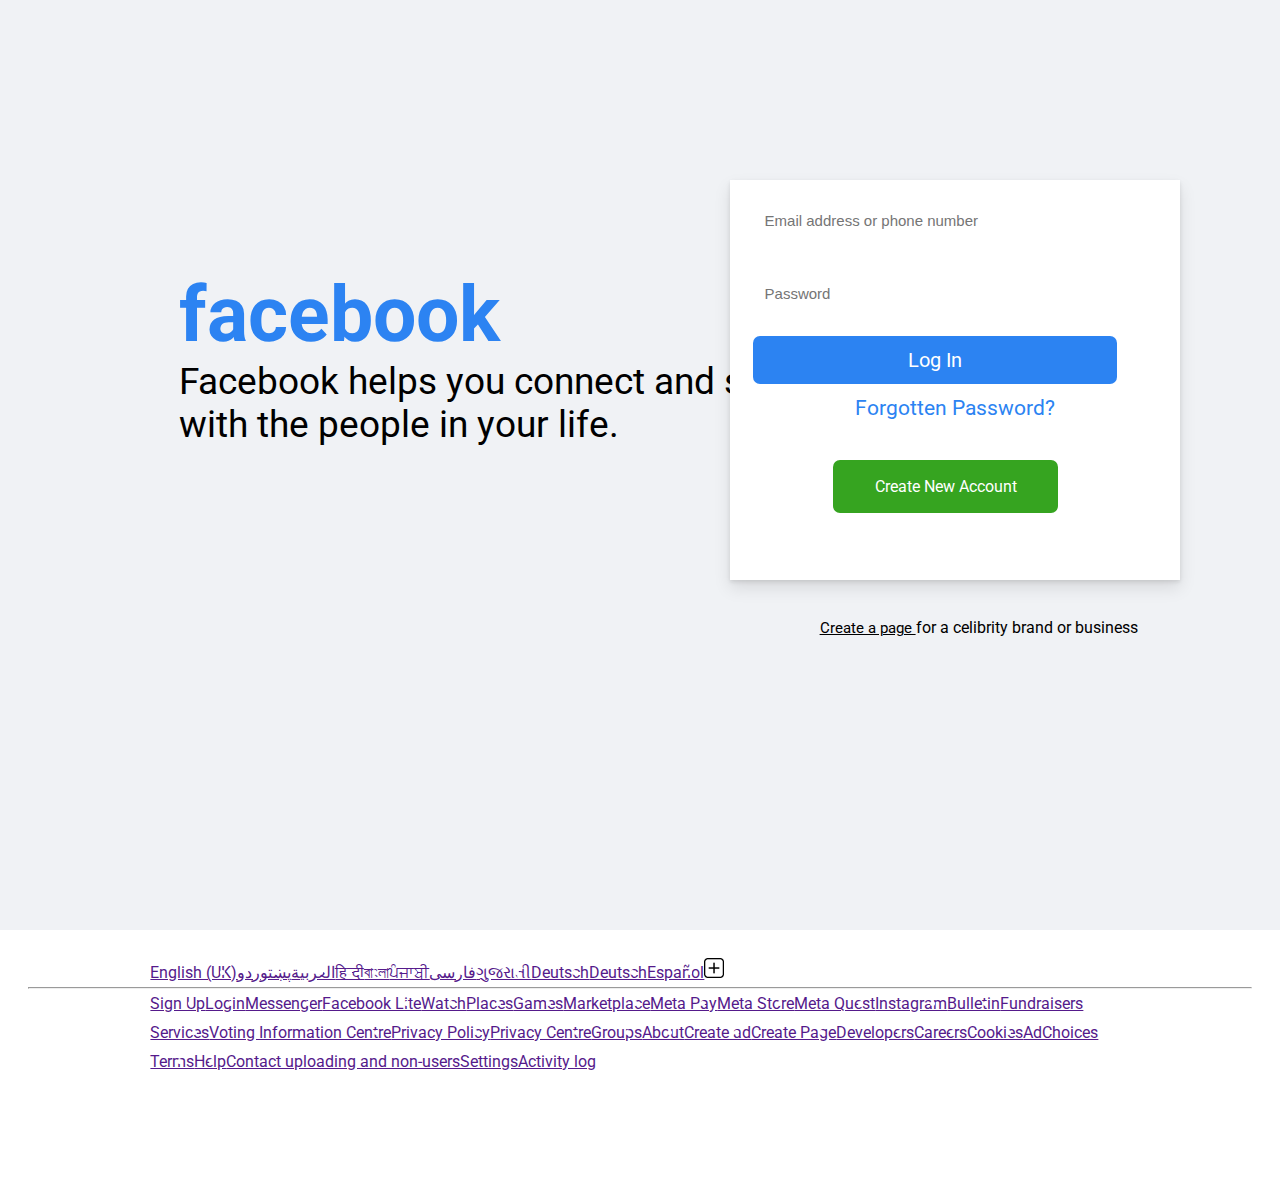
<file: portfolio/img/fb/index.html>
<!DOCTYPE html>
<html lang="en">

<head>
    <meta charset="UTF-8">
    <meta http-equiv="X-UA-Compatible" content="IE=edge">
    <meta name="viewport" content="width=device-width, initial-scale=1.0">
    <title>Facebook Login Form</title>
    <link rel="stylesheet" href="./assets/css/style.css">
</head>

<body>
    <div class="container">
        <h1>facebook</h1>
        <p>Facebook helps you connect and share<br> with the people in your life.</p>
    </div>

    <header>
        <div class="box">
            <input type="email" name="email" id="email" placeholder="Email address or phone number"><br>
            <input type="password" name="password" id="password" placeholder="Password">
        </div>

        <div class="link">
            <a href="#">Log In</a>
        </div>

        <div class="link1">
            <a href="#">Forgotten Password?</a>
        </div>

        <div class="link2">
            <a href="#">Create New Account</a>
        </div>
        <div class="link4">
          <a href="#">Create a page </a><span>for a celibrity brand or business</span> 
      </div>
        

      
    </header>

    <footer>
        <div class="footer-content1">
        <li><a href=""> English (UK) </li></a>
        <li><a href=""> ردو
      </li></a>
        <li><a href=""> پښتو
      </li></a>
        <li><a href=""> العربية
      </li></a>
        <li><a href=""> हिन्दी
      </li></a>
        <li><a href=""> বাংলা
      </li></a>
        <li><a href=""> ਪੰਜਾਬੀ
      </li></a>
        <li><a href=""> فارسی
      </li></a>
        <li><a href=""> ગુજરાતી
      </li></a>
        <li><a href=""> Deutsch
      </li></a>
      <li><a href=""> Deutsch
      </li></a>
      <li><a href="">Español
      </a></li>
      <li><a href=""> <img src="./img/plus.png" alt="" width="20px"></li></a>
      
      
     
    </div>
    <hr class="hr-1">
   

    <div class="footer-content2">
        <li><a href=""> Sign Up </li></a>
        <li><a href=""> Login
      </li></a>
        <li><a href="">Messenger
      </li></a>
        <li><a href="">Facebook Lite
      </li></a>
        <li><a href="">Watch
      </li></a>
        <li><a href=""> Places
      </li></a>
        <li><a href="">Games
      </li></a>
        <li><a href=""> Marketplace
      </li></a>
        <li><a href=""> Meta Pay
      </li></a>
        <li><a href=""> Meta Store
      </li></a>
      <li><a href=""> Meta Quest
      </li></a>
      <li><a href="">Instagram
      </a></li>
      <li><a href="">Bulletin </a></li>
      <li><a href="">Fundraisers </a></li>
     
    </div>
   
     
    </div>

   <div class="footer-content2">
      <li><a href=""> Services </li></a>
      <li><a href=""> Voting Information Centre
    </li></a>
      <li><a href="">Privacy Policy
    </li></a>
      <li><a href="">Privacy Centre
    </li></a>
      <li><a href="">Groups
    </li></a>
      <li><a href=""> About
    </li></a>
      <li><a href="">Create ad
    </li></a>
      <li><a href=""> Create Page
    </li></a>
      <li><a href=""> Developers
    </li></a>
      <li><a href=""> Careers
    </li></a>
    <li><a href=""> Cookies
    </li></a>
    <li><a href="">AdChoices
    </a></li>
    </div> 

    <div class="footer-content3">
      <li><a href=""> Terms</li></a>
      <li><a href=""> Help
    </li></a>
      <li><a href="">Contact uploading and non-usersSettingsActivity log
    </li></a>
    
</footer>


    

</body>

</html>
</file>
<file: portfolio/img/fb/assets/css/style.css>
@import url('https://fonts.googleapis.com/css2?family=Roboto:wght@500&display=swap');

*{
    margin: 0;
    padding: 0;
    box-sizing: border-box;
    
}

body{
    background-color: #F0F2F5;
    font-family: 'Roboto', sans-serif;
   
    overflow-x: hidden;
    overflow-y: auto;
   
    
  
}

.container{
    position: absolute;
    top: 30%;
    height: 100vh;
    left: 14%;
   
  
   
}

.container h1{
    color: #2C83F2;
    font-weight: bolder;
    font-size: 77px;
}
.container p{
    font-size: 37px;
}

header{
    width: 450px;
    height: 400px;
    position: absolute;
    top: 20%;
    left: 57%;
    background-color: white;
    box-shadow: 0 2px 4px rgba(0, 0, 0, .1), 0 8px 16px rgba(0, 0, 0, .1);
    
}

.box input{
    width:400px;
    margin: 10px;
    margin-top: 18px;
    margin-left: 21px;
    border: none;
    padding: 14px;
    border-color: #1B74E4;
    outline-color:#1B74E4;
    font-size: 15px;
   
}




.link{
    width: 81%;
    text-align: center;
    background-color: #2C83f2;
    margin-top: 10px;
    margin-left: 23px;
    padding: 12px 0px;
    border-radius: 7px;
   
}

.link a{
    color: white;
    text-decoration: none;
    font-size: 20px;
}

.link1 {
    text-align: center;
    margin-top: 12px;
   
   
}
.link1:hover{
    text-decoration: underline;
    text-decoration-color:#2C83f2;
}

.link1 a{
    text-decoration: none;
    color: #2C83f2;
    font-size: 21px;
}

.link2{
    width: 50%;
    margin: 23%;
    text-align: center;
    margin-top: 40px;
    background-color: #36A420;
    padding: 17px;
    border-radius: 7px;
}

.link2 a{
    text-decoration: none;
    color: white;
    
}
.link4{
    position: absolute;
    bottom: -57px;
    left: 20%;
}
.link4 a{
    color: black;
    font:800 ;
    font-size: 15px;
}
footer{
    position:absolute;
    height: 30vh;
    bottom: -300px;  
    width: 100%;
    background-color: white;
    color: white;
    padding: 28px;
    line-height: 29px;
   
}
.footer-content1{
    display: flex;
    position: relative;
    left: 10%;
}
.footer-content2{
    display: flex;
    position: relative;
    left: 10%;
}
.footer-content3{
    display: flex;
    position: relative;
    left: 10%;
}
</file>
